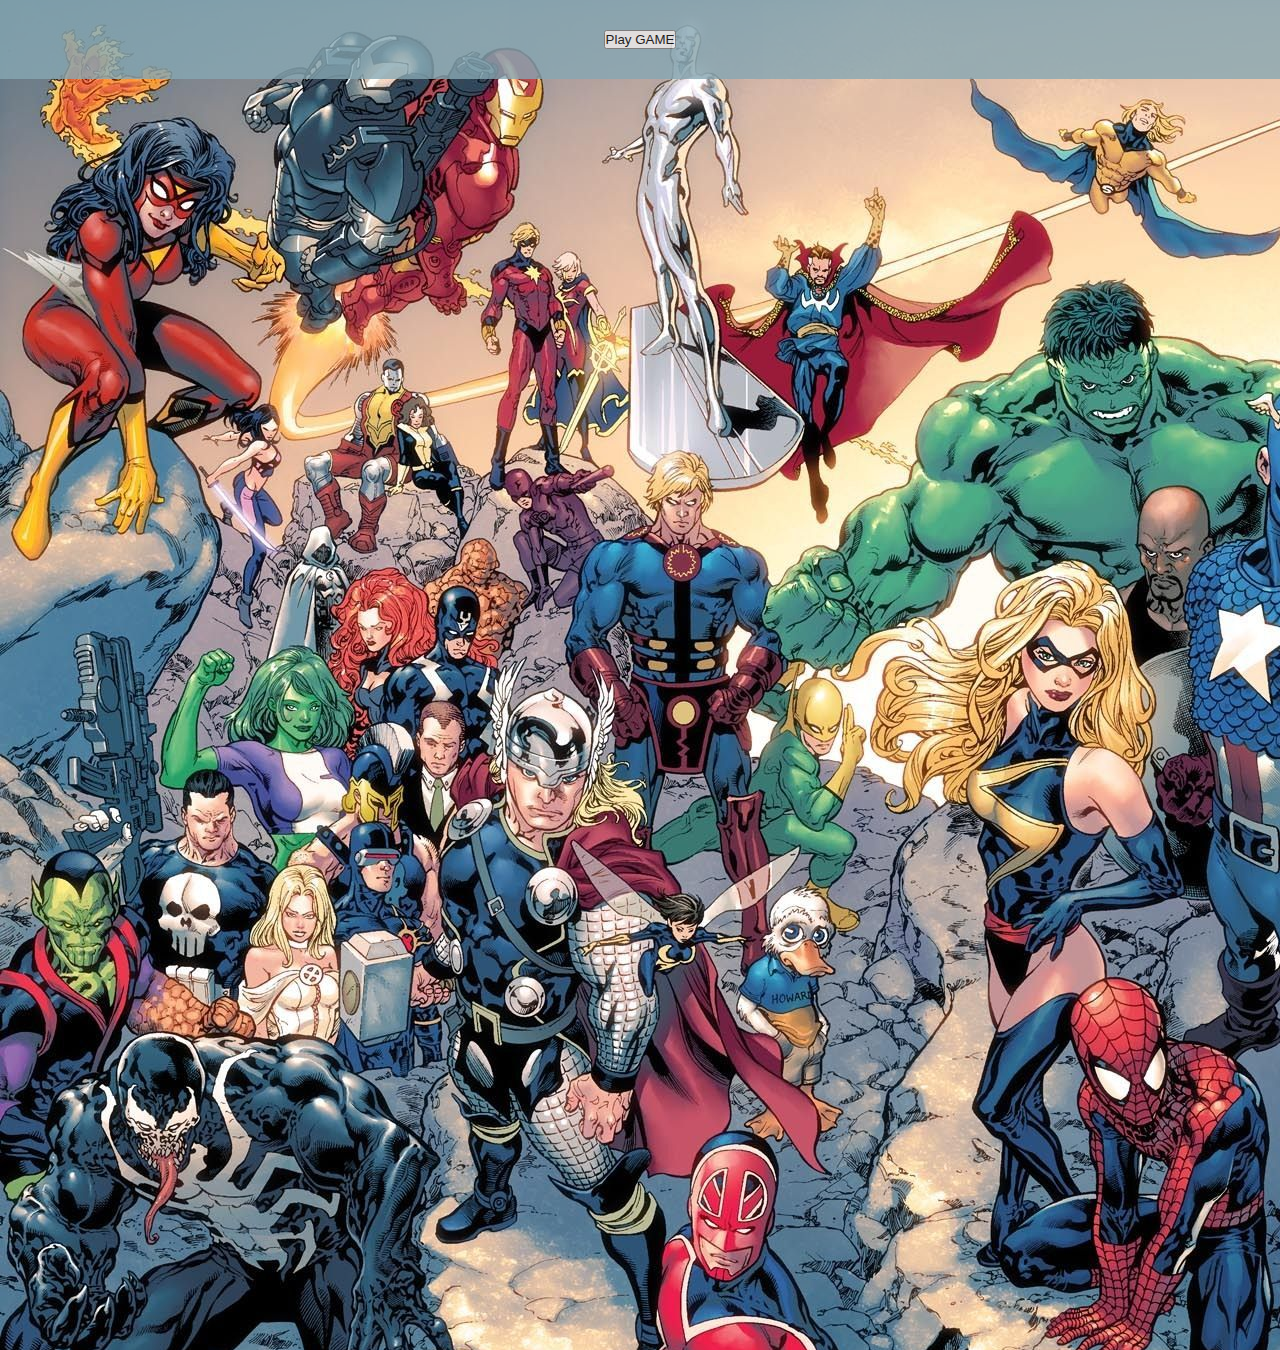
<file: index.html>
<!DOCTYPE html>
<html lang="en">
  <head>
    <meta charset="UTF-8" />
    <meta http-equiv="X-UA-Compatible" content="IE=edge" />
    <meta name="viewport" content="width=device-width, initial-scale=1.0" />
    <link rel="stylesheet" href="assets/css/style.css" />
    <title>Memory-Game</title>
  </head>
  <body>
    <header>
      <button class="restart" onclick="startGame()">Play GAME</button>
    </header>

    <script src="assets/js/main.js"></script>
  </body>
</html>
</file>
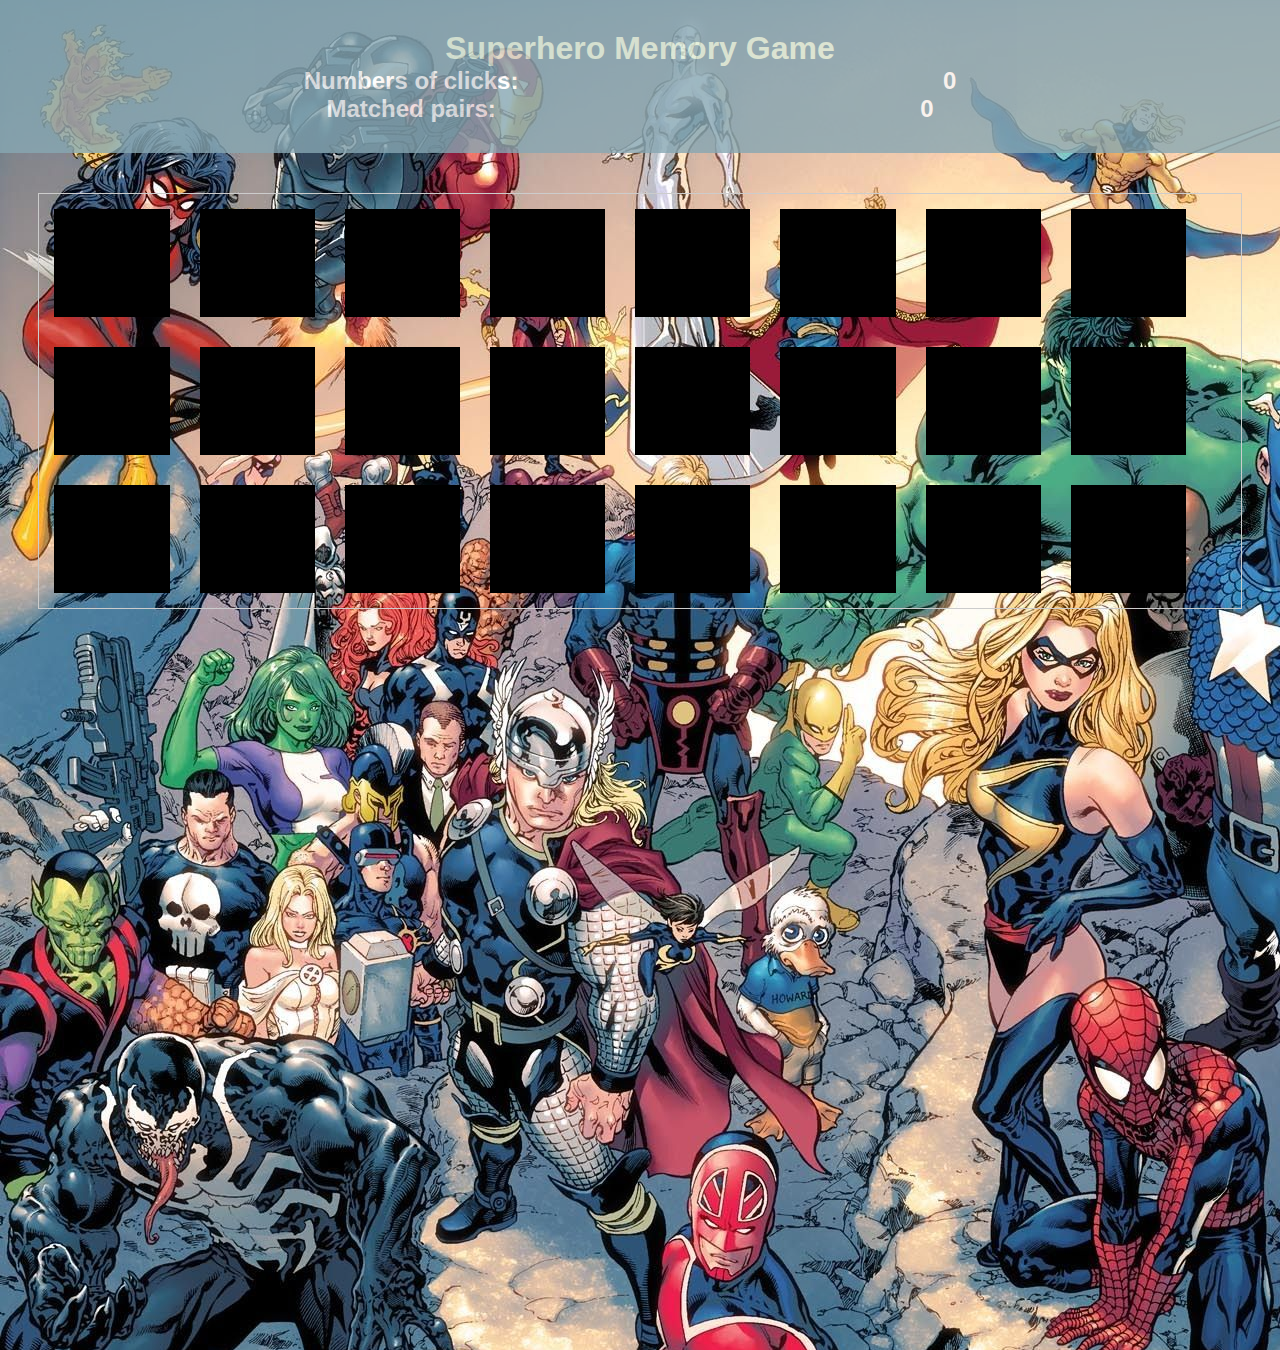
<file: game.html>
<!DOCTYPE html>
<html lang="en">
  <head>
    <meta charset="UTF-8" />
    <meta http-equiv="X-UA-Compatible" content="IE=edge" />
    <meta name="viewport" content="width=device-width, initial-scale=1.0" />
    <link rel="stylesheet" href="assets/css/style.css" />
    <title>Memory-Game</title>
  </head>
  <body>
    <header>
      <h1>Superhero Memory Game</h1>
      <h2>Numbers of clicks:</h2>
      <h2 class="moves">0</h2>
      <h2>Matched pairs:</h2>
      <h2 id="scored">0</h2>
    </header>
<!-- <main>
    <section class="deck">
      <div class="card">
        <div class="card__face card__face--front">?</div>
        <img src="assets/img/aquaman.jpg" class="card__face card__face--back">back</img>
      </div>
    </section>
    <section class="deck">
      <div></div>
      < class="card">
        <div class="card__face card__face--front">?</div>
        <img src="assets/img/aquaman.jpg" class="card__face card__face--back">back</img>
    </section>
    </main> -->
    </section>

    <script src="assets/js/game.js"></script>
  </body>
</html>
</file>
<file: assets/css/style.css>
* {
  margin: 0;
  padding: 0;
}
body {
  font-family: sans-serif;
  text-align: center;
  background-image: url(../img/background.jpg);
  height: 150vh;
}
header {
  background-color: #87a7b3;
  color: #e1f1dd;
  padding: 30px;
  opacity: 0.8;
}
h2 {
  display: inline-block;
  padding-left: 200px;
  padding-right: 220px;
  color: #fff;
}

main {
  display: flex;
  flex-wrap: wrap;
}
.deck {
  /* width: 200px;
  height: 200px; */
  border: 1px solid #ccc;
  margin: 40px 3%;
  display: flex;
  flex-wrap: wrap;
}

.card {
  width: 9vw;
  height: 12vh;
  margin: 15px;
  transition: transform 1s;
  transform-style: preserve-3d;
  cursor: pointer;
  position: relative;
  display: flex;
  flex-wrap: wrap;
}

.card.is-flipped {
  transform: rotateY(180deg);
  display: flex;
  flex-wrap: wrap;
}

.card__face {
  position: absolute;
  width: 100%;
  height: 100%;
  line-height: 200px;
  -webkit-backface-visibility: hidden;
  backface-visibility: hidden;
}

.card__face--front {
  background: black;
}

.card__face--back {
  transform: rotateY(180deg);
}
</file>
